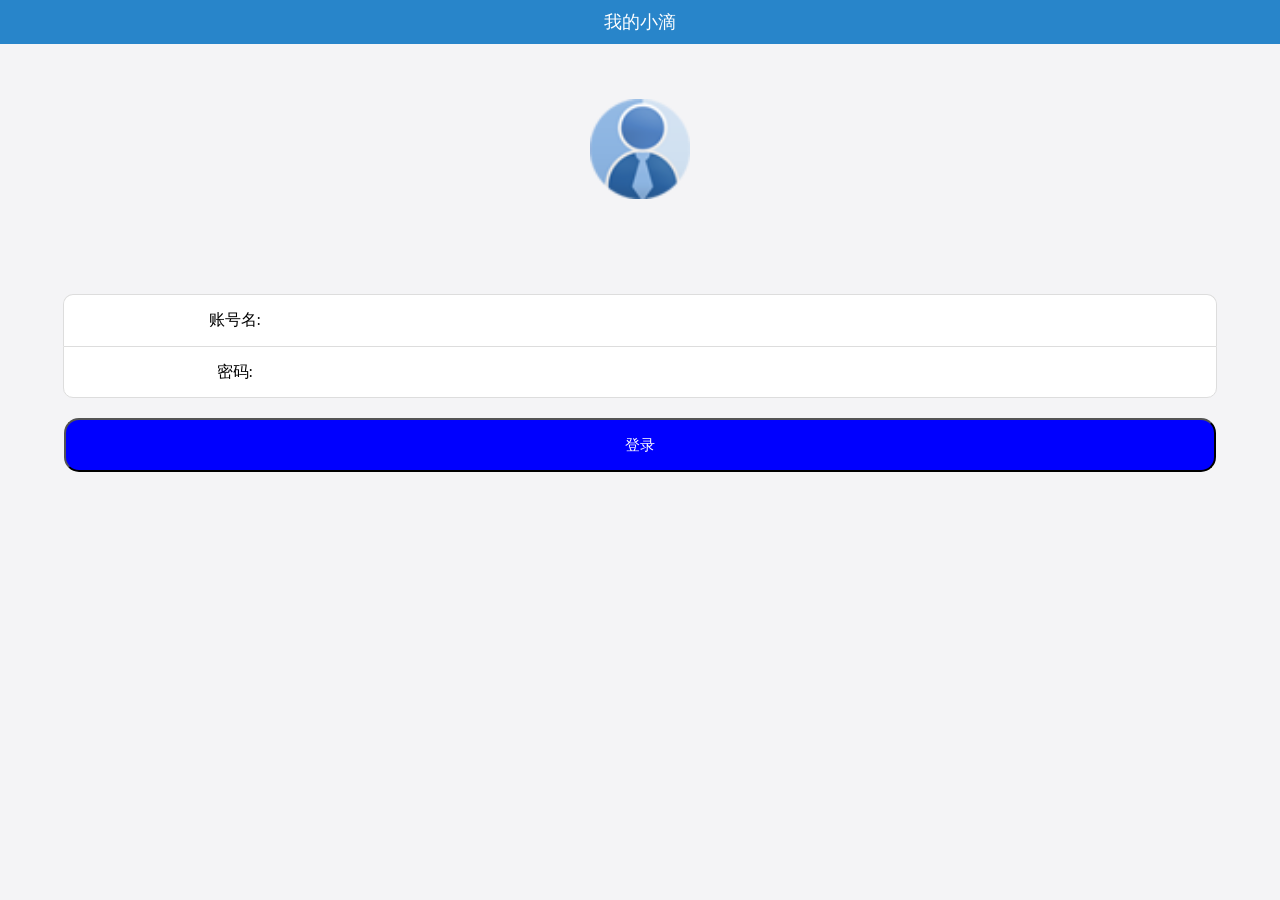
<file: index.html>
<!DOCTYPE html>
<html lang="en">
<head>
    <meta charset="UTF-8" name="viewport" content="width=device-width,initial-scale=1,user-scalable=no" >
    <title>华杉科技（王群富)</title>
    <link rel="short icon" href="Resources/icon.png">
    <link rel="stylesheet" href="ExtenalStyle.css">
    <script type="text/javascript" src="CommonClass.js"></script>
    <style>
        img{
            width:100px;
            height: auto;
        }
        .img{
            padding-top:50px ;
            width:100%;
            text-align: center;
            line-height: 200px;
        }
        div input{
            width: 70%;
            height: 50px;
            outline:medium;
            border: none;
        }
        .input_one{
            margin-top: 20px;
            margin-bottom:0px;
            width: 90%;
            line-height: 50px;
            text-align: center;
            border:1px solid #dddddd;
            border-bottom: none;
            margin: 0 auto;
            background: white;
            border-top-left-radius: 10px;
            border-top-right-radius: 10px;
        }
        .input_two{
            margin-top:0px;
            width: 90%;
            line-height: 50px;
            text-align: center;
            border:1px solid #dddddd;
            margin: 0 auto;
            background: white;
            border-bottom-left-radius: 10px;
            border-bottom-right-radius: 10px;
        }
        .input_btn{
            text-align: center;
            line-height: 50px;
            width:90%;
            margin-top: 20px;
            margin-left: 5%;
            margin-right: 5%;
            background:blue;
            border-radius: 15px;
            font-size: 15px;
            color: white;
        }
    </style>
</head>
<body>
<header>我的小滴</header>
<div class="img">
    <img src="Resources/head.png" alt="">
</div>
<form action="">
        <div class="input_one">
            <span>账号名:</span>
            <input type="text" id="L_account"><br>
        </div>
        <div class="input_two">
            <span>密码:</span>
            <input type="password" id="L_pwd"><br>
        </div>
        <input class="input_btn" type="button"  value="登录" id="L_btn"><br>
</form>
<script>
    var btn=document.querySelector("#L_btn");
    btn.onclick=function ()
    {
        var userName=encodeURIComponent(document.querySelector("#L_account").value) ;
        var password=encodeURIComponent(document.querySelector("#L_pwd").value) ;
        var par3="username=" + userName + "&pwd=" + password;
        requestMethod('post','login',par3,function (returnStr) {
            if (returnStr == "登录成功") {
                window.localStorage.setItem("userName",userName);//存储数据
                location.href = "DropletService.html";
            } else {
                alert(returnStr);
            }
        });
    }
</script>
</body>
</html>
</file>
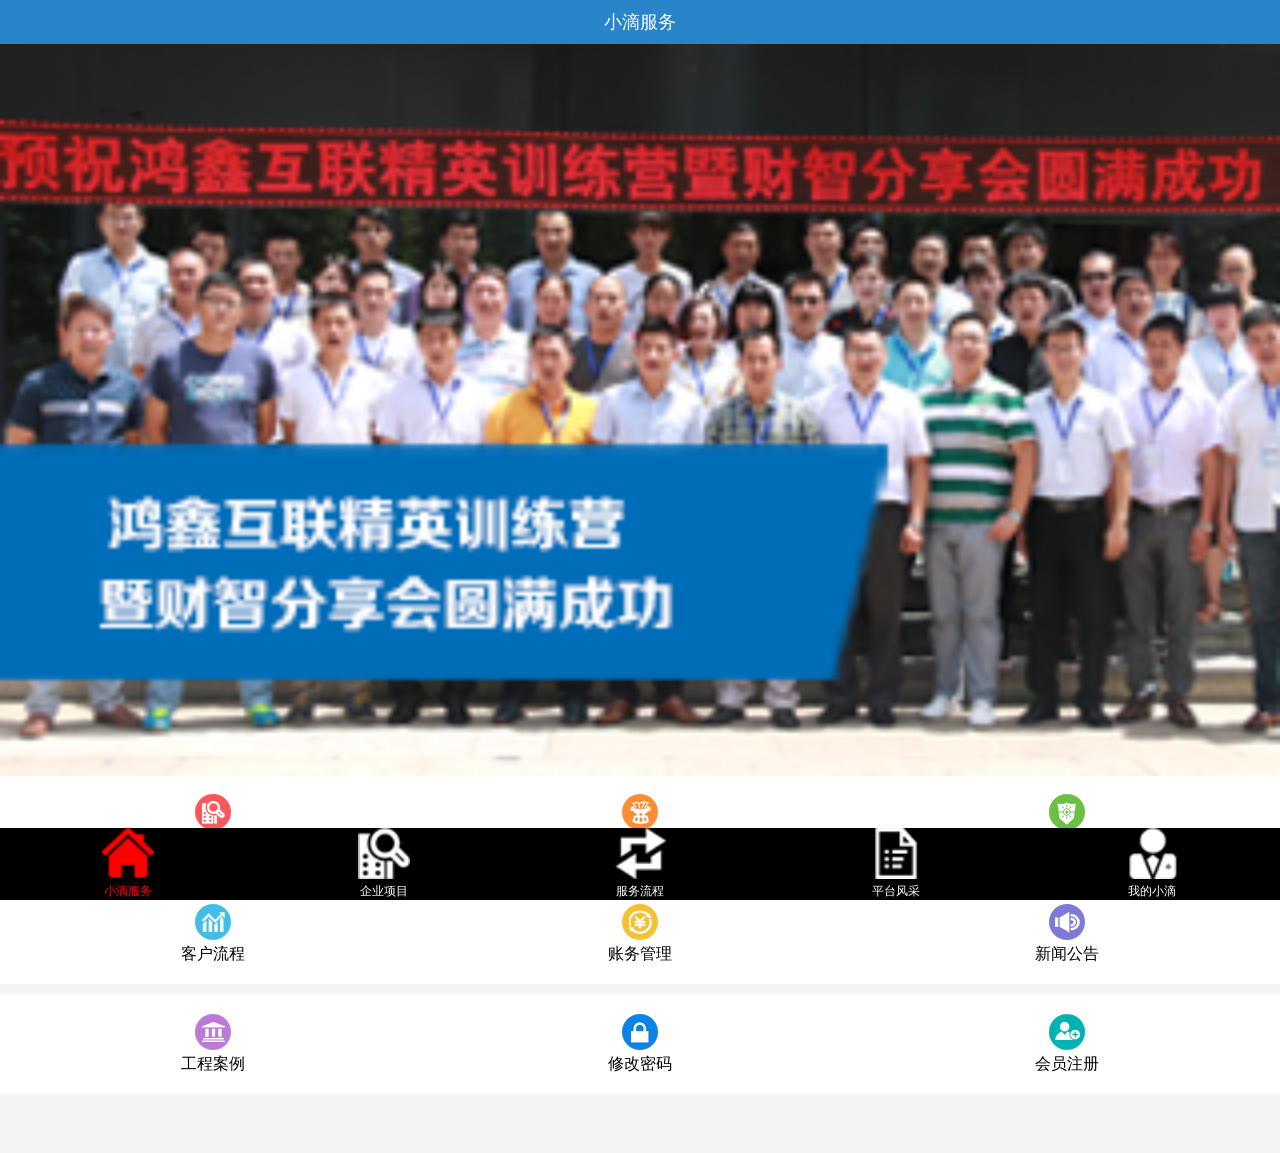
<file: DropletService.html>
<!DOCTYPE html>
<html lang="en">
<head>
    <meta charset="UTF-8" name="viewport" content="width=device-width,initial-scale=1,user-scalable=no" >
    <title>华杉科技（王群富)</title>
    <link rel="short icon" href="Resources/icon.png">
    <link rel="stylesheet" href="ExtenalStyle.css">
    <!--
         <style>
        /*针对 成行时针对外部大标签控制display：table，width：它的宽度值*/
        ul{
            display:table;
            width: 100%;
            background: white;
            height: 100px;
            margin-bottom: 10px;
        }
        /*成列时，针对要成列（相对小标签）标签  display:table-cell;*/
        ul li{
            display:table-cell;
            width: 33.3%;
            text-align: center;
            vertical-align:middle;
        }
        ul li span{
            display:block;
        }
        footer{
            height: 49px;
            display:table;
            width: 100%;
            background: black;
        }
       footer a{
           display:table-cell;
            width:20%;
           text-align: center;
           vertical-align:middle;
           cursor:pointer;
           text-decoration: none;
        }
        footer a span{
            display:block;
            color: white;
            font-size: 12px;
        }
        footer img{
            width: 20%;
        }
    </style>
    <-->
</head>
<body>
<!--<语义化标签：增强代码的可读性-->
<header>
    <span>小滴服务</span>
</header>
<section class="DS_second_section">
    <!--alt:显示警告内容-->
    <img id="bannerImg" src="Resources/banner-1.png" alt="加载失败，请检查网络！">
    <script>
        var imgNumber=1;
        var bannerImg=document.getElementById("bannerImg");
        function changeImg() {
            imgNumber++;
            if(imgNumber>3){
                imgNumber=1;
            }
            bannerImg.src="Resources/banner-"+imgNumber+".png";
        }
        setInterval(changeImg(),3000);
    </script>
</section>
<!--<-->
<section>
    <ul>
        <li>
            <img src="Resources/index1.png" alt="">
            <span>企业项目</span>
        </li>
        <li>
            <img src="Resources/index2.png" alt="">
            <span>平台风采</span>
        </li>
        <li>
            <img src="Resources/index3.png" alt="">
            <span>报名流程</span>
        </li>
    </ul>
    <ul>
        <li>
            <img src="Resources/index4.png" alt="">
            <span>客户流程</span>
        </li>
        <li>
            <img src="Resources/index5.png" alt="">
            <span>账务管理</span>
        </li>
        <li>
            <img src="Resources/index6.png" alt="">
            <span>新闻公告</span>
        </li>
    </ul>
   <ul>
       <li>
           <img src="Resources/index7.png" alt="">
           <span>工程案例</span>
       </li>
       <li>
           <img src="Resources/index8.png" alt="">
           <span>修改密码</span>
       </li>
       <li>
           <img src="Resources/index9.png" alt="">
           <span>会员注册</span>
       </li>
   </ul>
</section>
<!--《-->
<footer>
    <a href="DropletService.html"><img src="Resources/nav11.png"><span style="color: red">小滴服务</span></a>
    <a href="EnterpriseProject.html"><img src="Resources/nav20.png"><span>企业项目</span></a>
    <a href="ServiceProcess.html"><img src="Resources/nav30.png"><span>服务流程</span></a>
    <a href="PlatformStyle.html"><img src="Resources/nav40.png"><span>平台风采</span></a>
    <a href="MyLittleDrops.html"><img src="Resources/nav50.png"><span>我的小滴</span></a>
</footer>
</body>
</html>
</file>
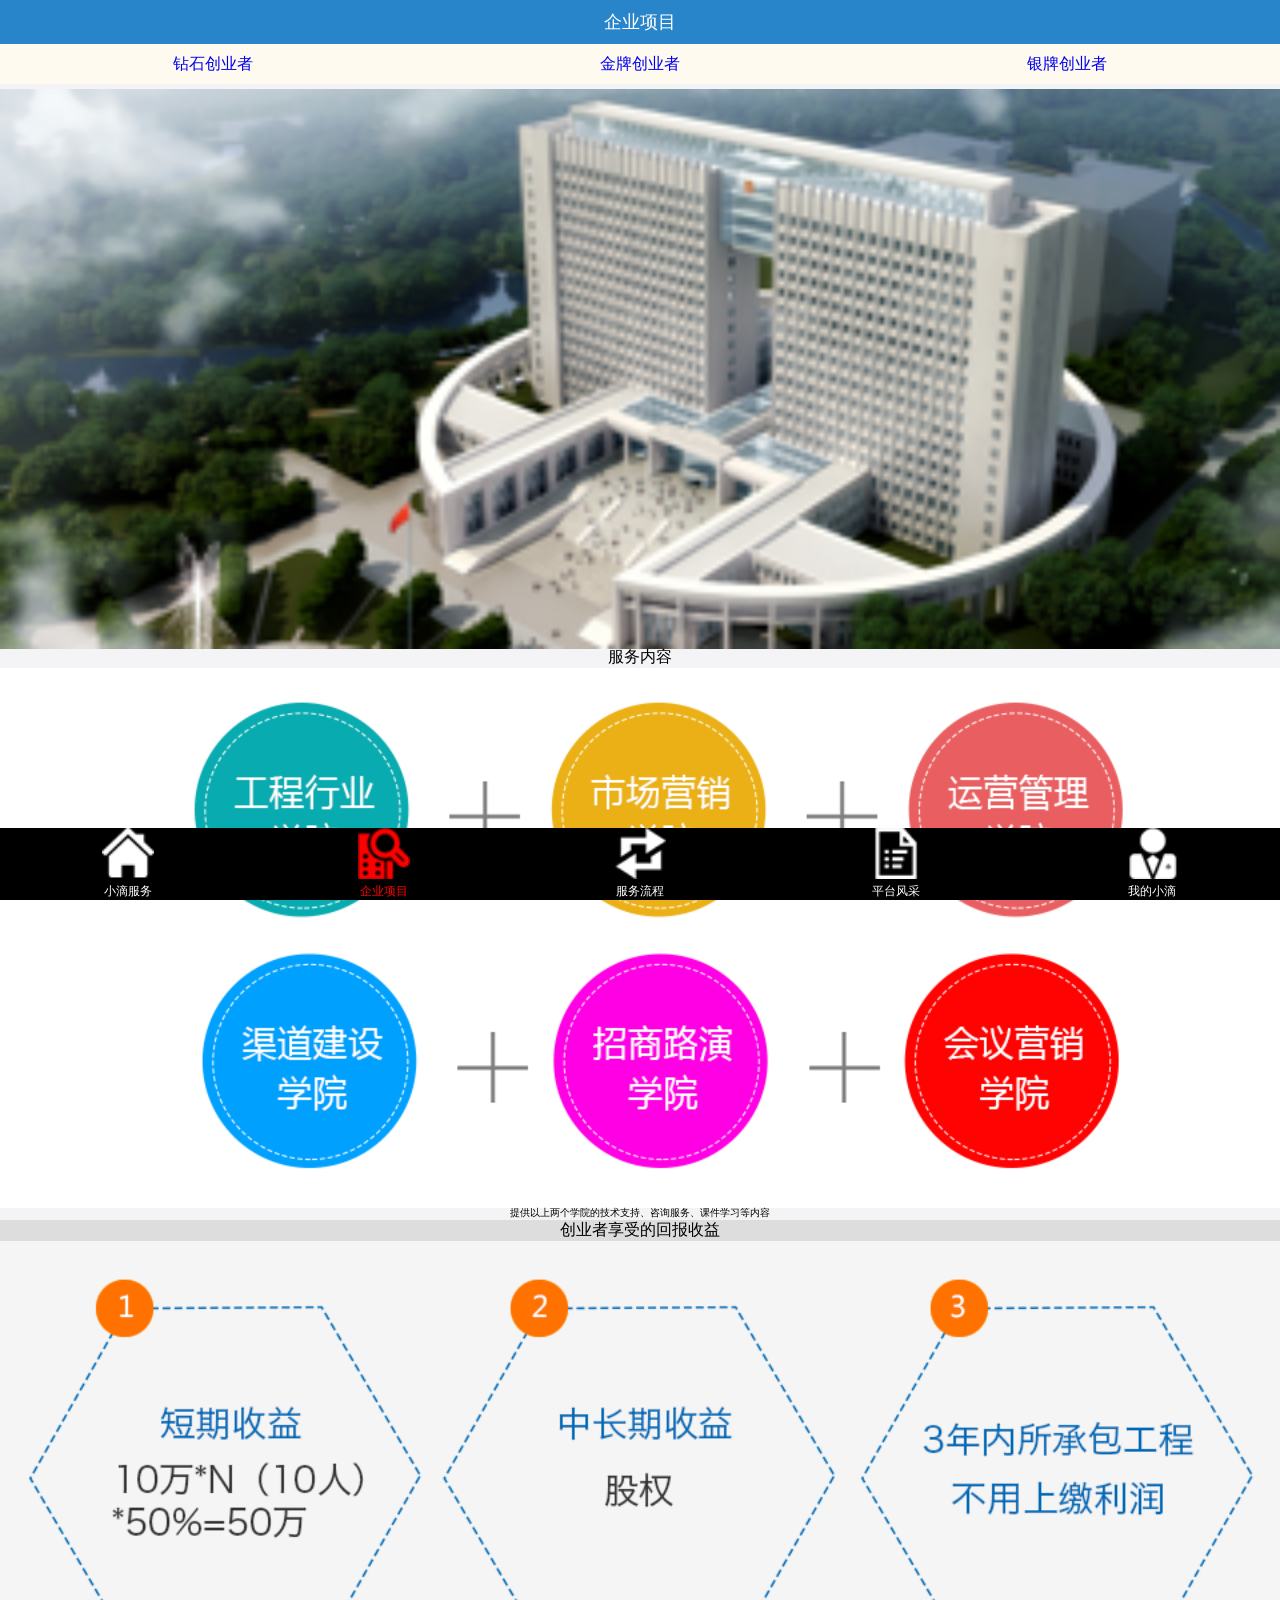
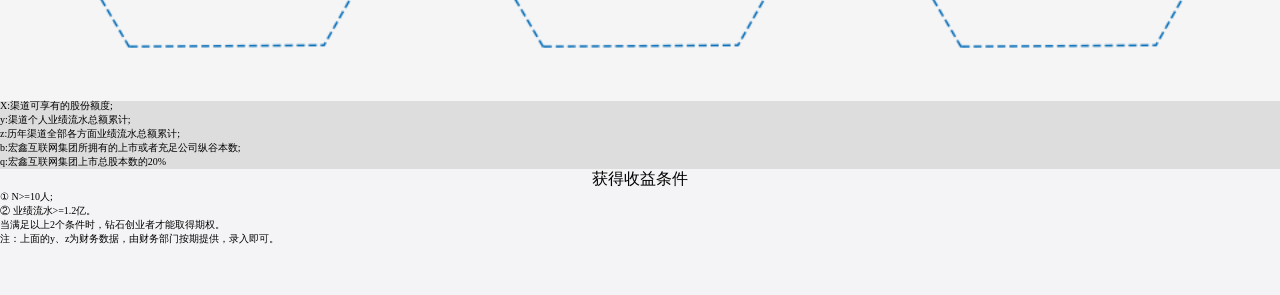
<file: EnterpriseProject.html>
<!DOCTYPE html>
<html lang="en">
<head>
    <meta charset="UTF-8" name="viewport" content="width=device-width,initial-scale=1,user-scalable=no" >
    <title>华杉科技（王群富)</title>
    <link rel="short icon" href="Resources/icon.png">
    <link rel="stylesheet" href="ExtenalStyle.css">
    <style>
        ul{
            display:table;
            width: 100%;
            background:floralwhite;
            height: 40px;
            margin-bottom: 5px;
        }
        /*成列时，针对要成列（相对小标签）标签  display:table-cell;*/
        ul li{
            display:table-cell;
            width: 33.3%;
            text-align: center;
            vertical-align:middle;
        }
        li a{
            text-decoration: none;
        }
        p{
            width: 100%;
            text-align: center;
        }
        .DS_second_section span{
            display: block;
            font-size: 10px;
        }
        .sec_span span{
            display: block;
            font-size: 10px;
        }
       div{
           background: #dddddd;
       }
    </style>
</head>
<body>
<header>
    <span>企业项目</span>
</header>
<section class="DS_second_section">
    <ul>
        <li><a href="EnterpriseProject.html">钻石创业者</a></li>
        <li><a href="GoldMedalEntrepreneur.html">金牌创业者</a> </li>
        <li><a href="SilverEntrepreneur.html">银牌创业者</a></li>
    </ul>
    <img src="Resources/banner2.png" alt="">
</section>
<section class="DS_second_section">
    <p>服务内容</p>
    <img src="Resources/30w_1.png" alt="">
    <p style="font-size: 10px">提供以上两个学院的技术支持、咨询服务、课件学习等内容</p>
</section>
<div class="DS_second_section">
    <p>创业者享受的回报收益</p>
    <img style="background: #dddddd" src="Resources/30w_2.png" alt="">
    <span>X:渠道可享有的股份额度;</span>
    <span>y:渠道个人业绩流水总额累计;</span>
    <span>z:历年渠道全部各方面业绩流水总额累计;</span>
    <span>b:宏鑫互联网集团所拥有的上市或者充足公司纵谷本数;</span>
    <span>q:宏鑫互联网集团上市总股本数的20%</span>
</div>
<section class="sec_span">
    <p>获得收益条件</p>
    <span>① N>=10人;</span>
    <span>② 业绩流水>=1.2亿。</span>
    <span>当满足以上2个条件时，钻石创业者才能取得期权。</span>
    <span>注：上面的y、z为财务数据，由财务部门按期提供，录入即可。</span>
</section>
<footer>
    <a href="DropletService.html"><img src="Resources/nav10.png"><span>小滴服务</span></a>
    <a href="EnterpriseProject.html"><img src="Resources/nav21.png"><span style="color: red">企业项目</span></a>
    <a href="ServiceProcess.html"><img src="Resources/nav30.png"><span>服务流程</span></a>
    <a href="PlatformStyle.html"><img src="Resources/nav40.png"><span>平台风采</span></a>
    <a href="MyLittleDrops.html"><img src="Resources/nav50.png"><span>我的小滴</span></a>
</footer>
</body>
</html>
</file>
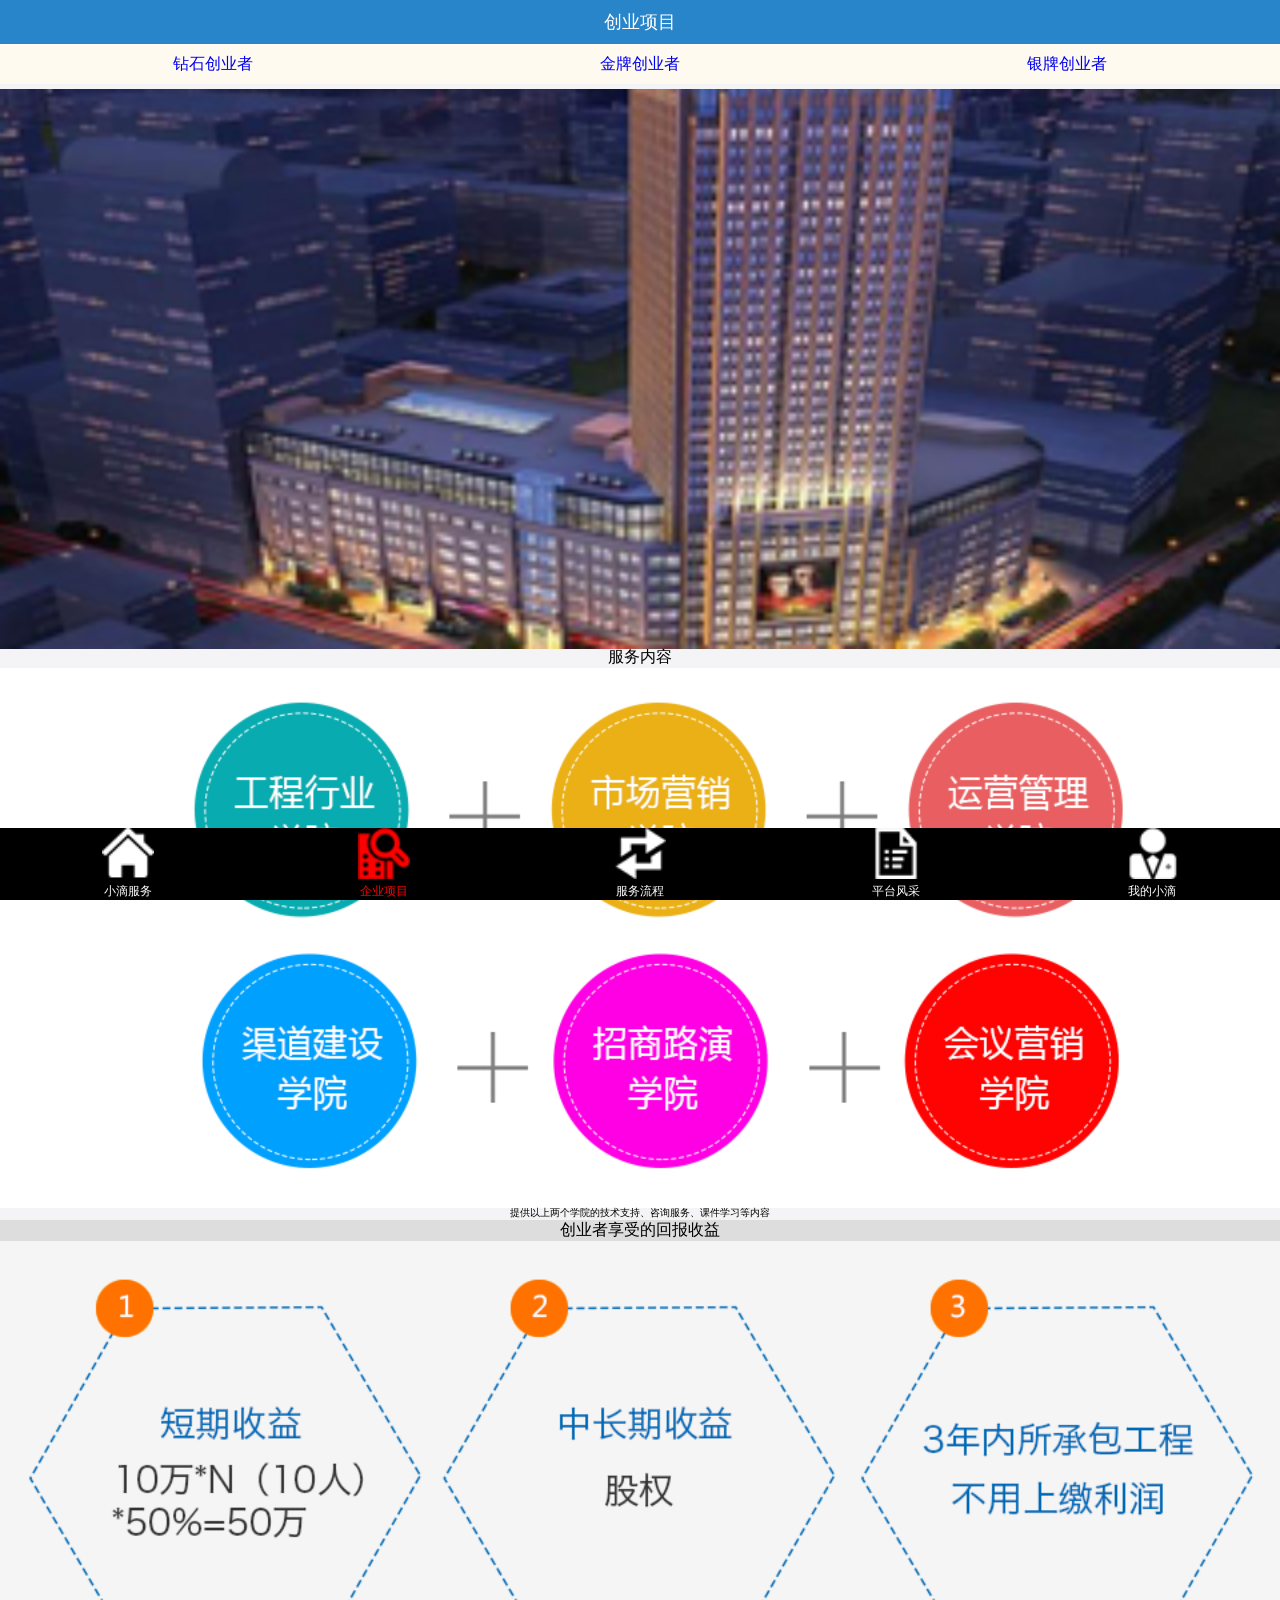
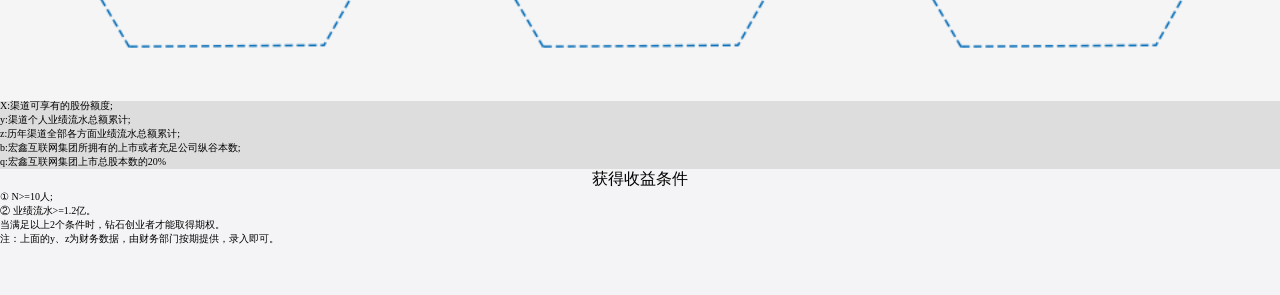
<file: GoldMedalEntrepreneur.html>
<!DOCTYPE html>
<html lang="en">
<head>
    <meta charset="UTF-8" name="viewport" content="width=device-width,initial-scale=1,user-scalable=no" >
    <title>华杉科技（王群富)</title>
    <link rel="short icon" href="Resources/icon.png">
    <link rel="stylesheet" href="ExtenalStyle.css">
    <style>
        ul{
            display:table;
            width: 100%;
            background:floralwhite;
            height: 40px;
            margin-bottom: 5px;
        }
        /*成列时，针对要成列（相对小标签）标签  display:table-cell;*/
        ul li{
            display:table-cell;
            width: 33.3%;
            text-align: center;
            vertical-align:middle;
        }
        li a{
            text-decoration: none;
        }
        p{
            width: 100%;
            text-align: center;
        }
        .DS_second_section span{
            display: block;
            font-size: 10px;
        }
        .sec_span span{
            display: block;
            font-size: 10px;
        }
        div{
            background: #dddddd;
        }
    </style>
</head>
<body>
<header>创业项目</header>
<section class="DS_second_section">
    <ul>
        <li><a href="EnterpriseProject.html">钻石创业者</a></li>
        <li><a href="GoldMedalEntrepreneur.html">金牌创业者</a> </li>
        <li><a href="SilverEntrepreneur.html">银牌创业者</a></li>
    </ul>
    <img src="Resources/banner21.png" alt="">
</section>
<section class="DS_second_section">
    <p>服务内容</p>
    <img src="Resources/30w_1.png" alt="">
    <p style="font-size: 10px">提供以上两个学院的技术支持、咨询服务、课件学习等内容</p>
</section>
<div class="DS_second_section">
    <p>创业者享受的回报收益</p>
    <img style="background: #dddddd" src="Resources/30w_2.png" alt="">
    <span>X:渠道可享有的股份额度;</span>
    <span>y:渠道个人业绩流水总额累计;</span>
    <span>z:历年渠道全部各方面业绩流水总额累计;</span>
    <span>b:宏鑫互联网集团所拥有的上市或者充足公司纵谷本数;</span>
    <span>q:宏鑫互联网集团上市总股本数的20%</span>
</div>
<section class="sec_span">
    <p>获得收益条件</p>
    <span>① N>=10人;</span>
    <span>② 业绩流水>=1.2亿。</span>
    <span>当满足以上2个条件时，钻石创业者才能取得期权。</span>
    <span>注：上面的y、z为财务数据，由财务部门按期提供，录入即可。</span>
</section>
<footer>
    <a href="DropletService.html"><img src="Resources/nav10.png"><span>小滴服务</span></a>
    <a href="EnterpriseProject.html"><img src="Resources/nav21.png"><span style="color: red">企业项目</span></a>
    <a href="ServiceProcess.html"><img src="Resources/nav30.png"><span>服务流程</span></a>
    <a href="PlatformStyle.html"><img src="Resources/nav40.png"><span>平台风采</span></a>
    <a href="MyLittleDrops.html"><img src="Resources/nav50.png"><span>我的小滴</span></a>
</footer>
</body>
</html>
</file>
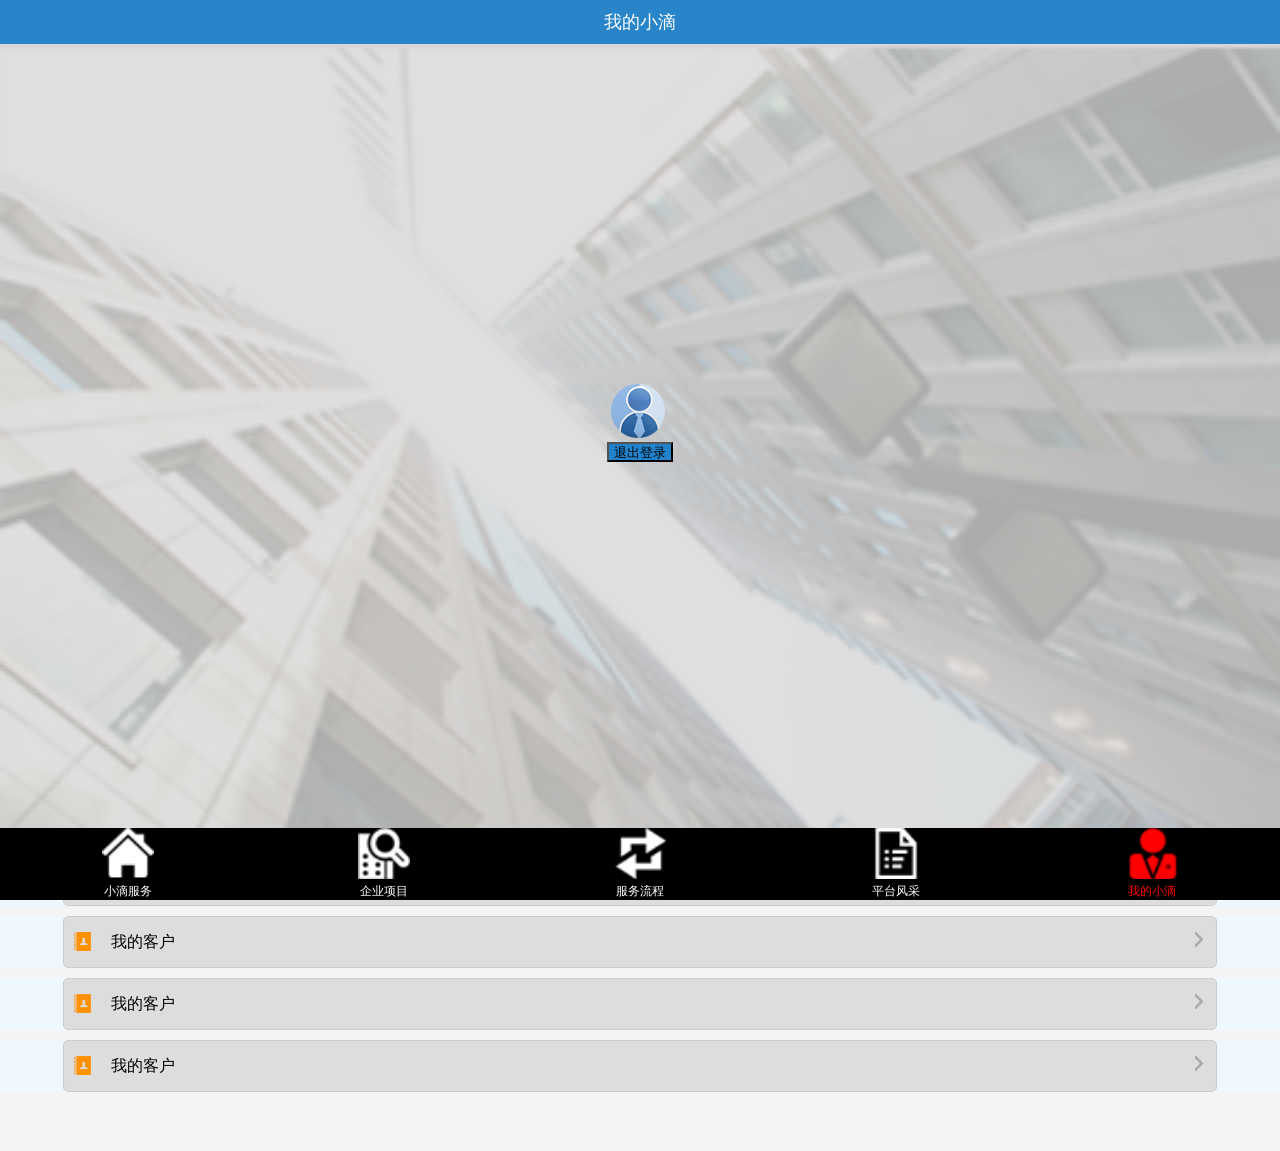
<file: MyLittleDrops.html>
<!DOCTYPE html>
<html lang="en">
<head>
    <meta charset="UTF-8" name="viewport" content="width=device-width,initial-scale=1,user-scalable=no" >
    <title>华杉科技（王群富)</title>
    <link rel="short icon" href="Resources/icon.png">
    <link rel="stylesheet" href="ExtenalStyle.css">
    <style>
        .MD_bg_img{
            width: 100%;
        }
        .MD_exteral_div{
            position: relative;
        }
        .MD_inner_div{
            left: 50%;
            top: 50%;
            width: 66px;
            height:120px;
            margin-left: -33px;
            margin-top: -60px;
            position: absolute;
            text-align: center;
        }
        .MD_inner_div span{
            display: inline-block;
        }
        .MD_inner_div button{
            background: rgb(32,131,204);
            width: 66px;
            height: 20px;
        }
       .MD_bottom_div{
           width: 100%;
           background:aliceblue;
       }
        .MD_bottom_inner_div{
            width:90%;
            background: #dddddd;
            height: 50px;
            line-height: 50px;
            /*内部小的div水平居中方式*/
            margin: 10px auto;
            border: 1px solid #cccccc;
            border-radius: 5px;
        }
        .MD_left_img{
            float: left;
            margin-left: 10px;
            margin-right: 20px;
            margin-top: 15px;
        }
        .MD_right_img{
            float: right;
            margin-right: 10px;
            margin-top: 15px;
        }
    </style>
</head>
<body>

<header>我的小滴</header>
<div class="MD_exteral_div">
    <img class="MD_bg_img" src="Resources/banner5.png" alt="">
    <div class="MD_inner_div">
        <img class="MD_head_img" src="Resources/head.png" alt="">
        <span id="M_username">华杉科技</span>
        <script>
            document.getElementById("M_username").innerHTML=window.localStorage.getItem("username");
        </script>
        <button onclick="outThere()" >退出登录</button>
        <script>
            function outThere() {
                window.localStorage.removeItem("userName")
                window.location.href="index.html";
            }
        </script>
    </div>
</div>
    <div class="MD_bottom_div">
        <div class="MD_bottom_inner_div">
            <img class="MD_left_img" src="Resources/gr_1.png" alt="">
            <span>我的客户</span>
            <img class="MD_right_img" src=" Resources/jt.png" alt="">
        </div>
    </div>
<div class="MD_bottom_div">
    <div class="MD_bottom_inner_div">
        <img class="MD_left_img" src="Resources/gr_1.png" alt="">
        <span>我的客户</span>
        <img class="MD_right_img" src=" Resources/jt.png" alt="">
    </div>
</div>
<div class="MD_bottom_div">
    <div class="MD_bottom_inner_div">
        <img class="MD_left_img" src="Resources/gr_1.png" alt="">
        <span>我的客户</span>
        <img class="MD_right_img" src=" Resources/jt.png" alt="">
    </div>
</div>
<div class="MD_bottom_div">
    <div class="MD_bottom_inner_div">
        <img class="MD_left_img" src="Resources/gr_1.png" alt="">
        <span>我的客户</span>
        <img class="MD_right_img" src=" Resources/jt.png" alt="">
    </div>
</div>
<footer>
    <a href="DropletService.html"><img src="Resources/nav10.png"><span>小滴服务</span></a>
    <a href="EnterpriseProject.html"><img src="Resources/nav20.png"><span>企业项目</span></a>
    <a href="ServiceProcess.html"><img src="Resources/nav30.png"><span>服务流程</span></a>
    <a href="PlatformStyle.html"><img src="Resources/nav40.png"><span>平台风采</span></a>
    <a href="MyLittleDrops.html"><img src="Resources/nav51.png"><span style="color: red">我的小滴</span></a>
</footer>
</body>
</html>
</file>
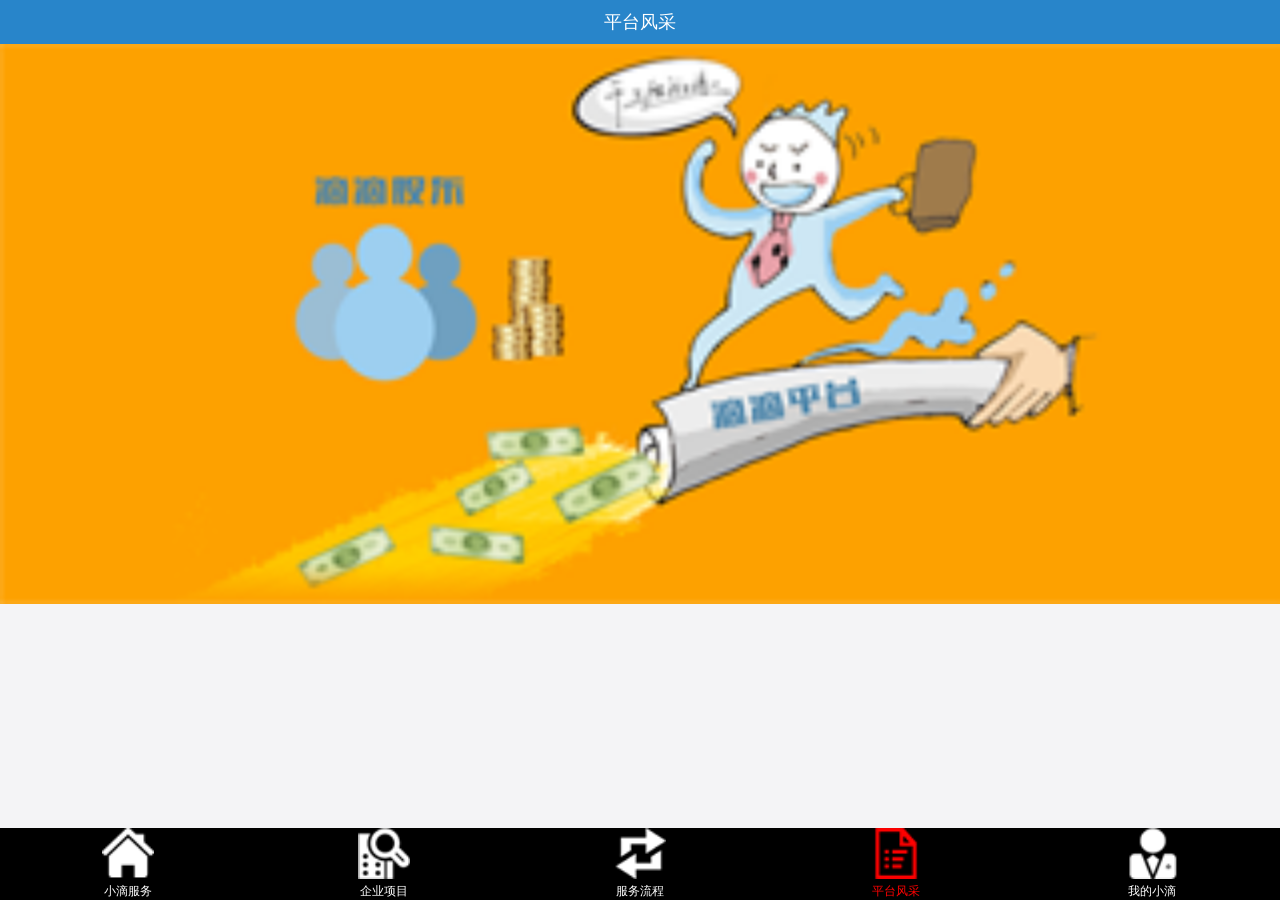
<file: PlatformStyle.html>
<!DOCTYPE html>
<html lang="en">
<head>
    <meta charset="UTF-8" name="viewport" content="width=device-width,initial-scale=1,user-scalable=no" >
    <title>华杉科技（王群富)</title>
    <link rel="short icon" href="Resources/icon.png">
    <link rel="stylesheet" href="ExtenalStyle.css">
    <script type="text/javascript" src="CommonClass.js"></script>
    <style>
        article{
            margin: 20px;
        }
        h3{
            color: red;
            font-size: 18px;
            padding-bottom: 10px;
            border-bottom: 1px solid #dddddd;
        }
        h4{
            font-size: 14px;
        }
        article p{
            font-size: 12px;
            text-indent: 2em;
            line-height: 2em;
        }
    </style>
</head>
<body>
<header>平台风采</header>
<section class="DS_second_section">
    <img src="Resources/banner4.png" alt="">
</section>
<article>
    <h3 style="color: red;font-size: large;display: inline-block" id="title"></h3>
    <h4 id="subTitle"></h4>
    <p id="info"></p>
    <!--<p>-->
        <!--<span>-->
            <!--华杉科技（北京）有限公司一直秉承“在高新和经验的路上，我们只做行业第一”，-->
            <!--致力于整个互联网科技行业输送高级技术人才、做好每一款外包项目。-->
        <!--</span>-->
    <!--</p>-->
    <!--<p>-->
        <!--<span>-->
             <!--华杉科技（北京）有限公司是一家既专注培养高级IT技术人才，为学员提供定制化IT职业规划方案及意见咨询服务，-->
            <!--又是国内领先的智能手机软件外包服务商。公司原东方爱智技术总监，原58同城技术总监共同创立。-->
        <!--</span>-->
    <!--</p>-->
    <!--<p>-->
        <!--<span>-->
            <!--华杉科技（北京）有限公司拥有业内知名的教研团队和雄厚的课程研发能力，-->
            <!--课程的快速迭代时刻紧跟当今较为流行的前沿技术、不同行业的外包项目作为支撑，强有力的保证了学员的核心竞争力。-->
            <!--强竞争力的一线技术人员和完善的外包服务流程充分保证了每一款项目的顺利执行。-->
        <!--</span>-->
    <!--</p>-->
</article>
<script>
    // var title_cont=document.getElementById("title");
    // var subTitle_cont=document.getElementById("subTitle");
    // var info_cont=document.getElementById("info");
    // requstMethod2('get','aboutus',title_cont,subTitle_cont,info_cont);

    requestMethod('get','aboutus','',function (returnStr) {
        var title_cont=document.getElementById("title");
        var subTitle_cont=document.getElementById("subTitle");
        var info_cont=document.getElementById("info");
        title_cont.innerHTML=returnStr.title;
        subTitle_cont.innerHTML=returnStr.subTitle;
        info_cont.innerHTML=returnStr.info;
    });


    // //1、创建请求对象xhr
    // var xhr=new XMLHttpRequest();
    // //2、建立与服务端的链接（GET/POST）
    // xhr.open('get','https://mockapi.eolinker.com/2ZhGVxjacb39010e6753bd9c02ee803e6e3bfeab6e8007c/aboutus');
    // //设置头信息，让数据以表单的形式传递给服务器
    // xhr.setRequestHeader("content-type","application/x-www-form-urlencoded");
    // //3、发送请求
    // xhr.send();
    // //4、接受服务端返回的数据
    // xhr.onreadystatechange=function () {
    //     //readyState==4,（Ajax）代表数据请求完成。
    //     //status==200，表示数据成功返回
    //     if (xhr.readyState == 4 && xhr.status == 200) {
    //         //responseText包含了从服务器返回的数据
    //         var res = JSON.parse(xhr.responseText);
    //         var title_cont=document.getElementById("title");
    //         var subTitle_cont=document.getElementById("subTitle");
    //         var info_cont=document.getElementById("info");
    //         title_cont.innerHTML=res.data.title;
    //         subTitle_cont.innerHTML=res.data.subTitle;
    //         info_cont.innerHTML=res.data.info;
    //     }
    // }
</script>
<footer>
    <a href="DropletService.html"><img src="Resources/nav10.png"><span>小滴服务</span></a>
    <a href="EnterpriseProject.html"><img src="Resources/nav20.png"><span>企业项目</span></a>
    <a href="ServiceProcess.html"><img src="Resources/nav30.png"><span>服务流程</span></a>
    <a href="PlatformStyle.html"><img src="Resources/nav41.png"><span style="color: red">平台风采</span></a>
    <a href="MyLittleDrops.html"><img src="Resources/nav50.png"><span>我的小滴</span></a>
</footer>
</body>
</html>
</file>
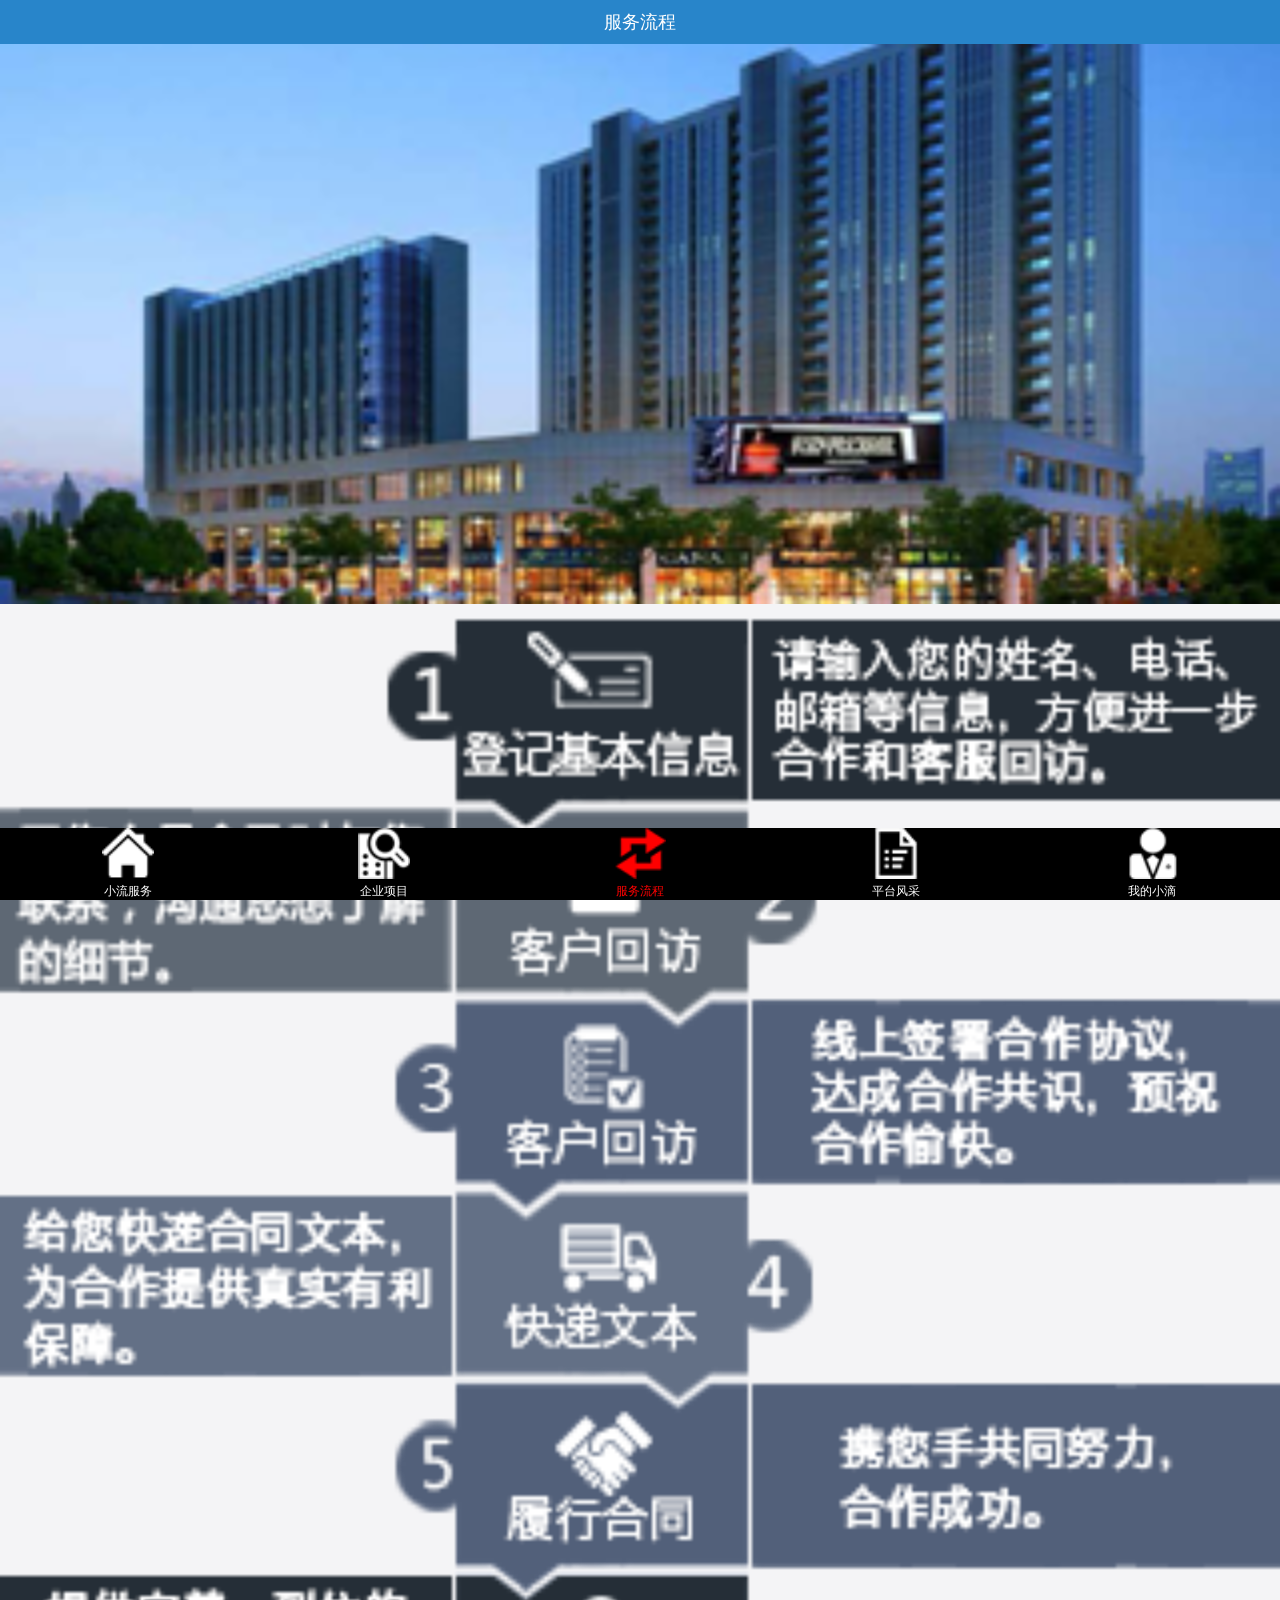
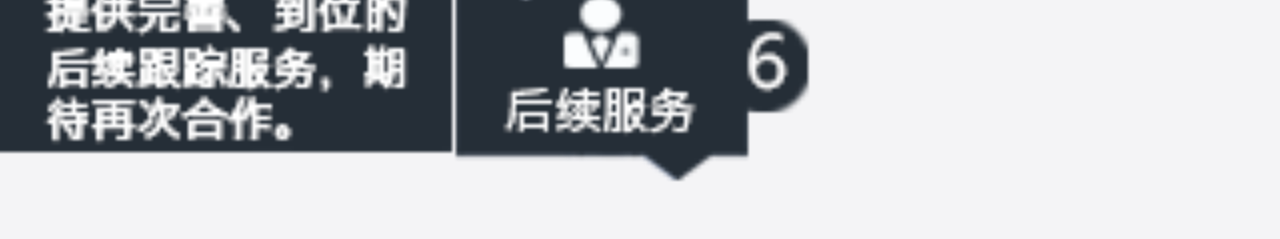
<file: ServiceProcess.html>
<!DOCTYPE html>
<html lang="en">
<head>
    <meta charset="UTF-8" name="viewport" content="width=device-width,initial-scale=1,user-scalable=no" >
    <title>华杉科技（王群富)</title>
    <link rel="short icon" href="Resources/icon.png">
    <link rel="stylesheet" href="ExtenalStyle.css">
</head>
<body>
<header>服务流程</header>
<section class="DS_second_section">
    <img src="Resources/banner3.png" alt="">
    <img style="width: 100%;margin-top: 10px " src="Resources/process.png" alt="">
</section>
<footer>
    <a href="DropletService.html"><img src="Resources/nav10.png"><span>小流服务</span></a>
    <a href="EnterpriseProject.html"><img src="Resources/nav20.png"><span>企业项目</span></a>
    <a href="ServiceProcess.html"><img src="Resources/nav31.png"><span style="color: red">服务流程</span></a>
    <a href="PlatformStyle.html"><img src="Resources/nav40.png"><span>平台风采</span></a>
    <a href="MyLittleDrops.html"><img src="Resources/nav50.png"><span>我的小滴</span></a>
</footer>
</body>
</html>
</file>
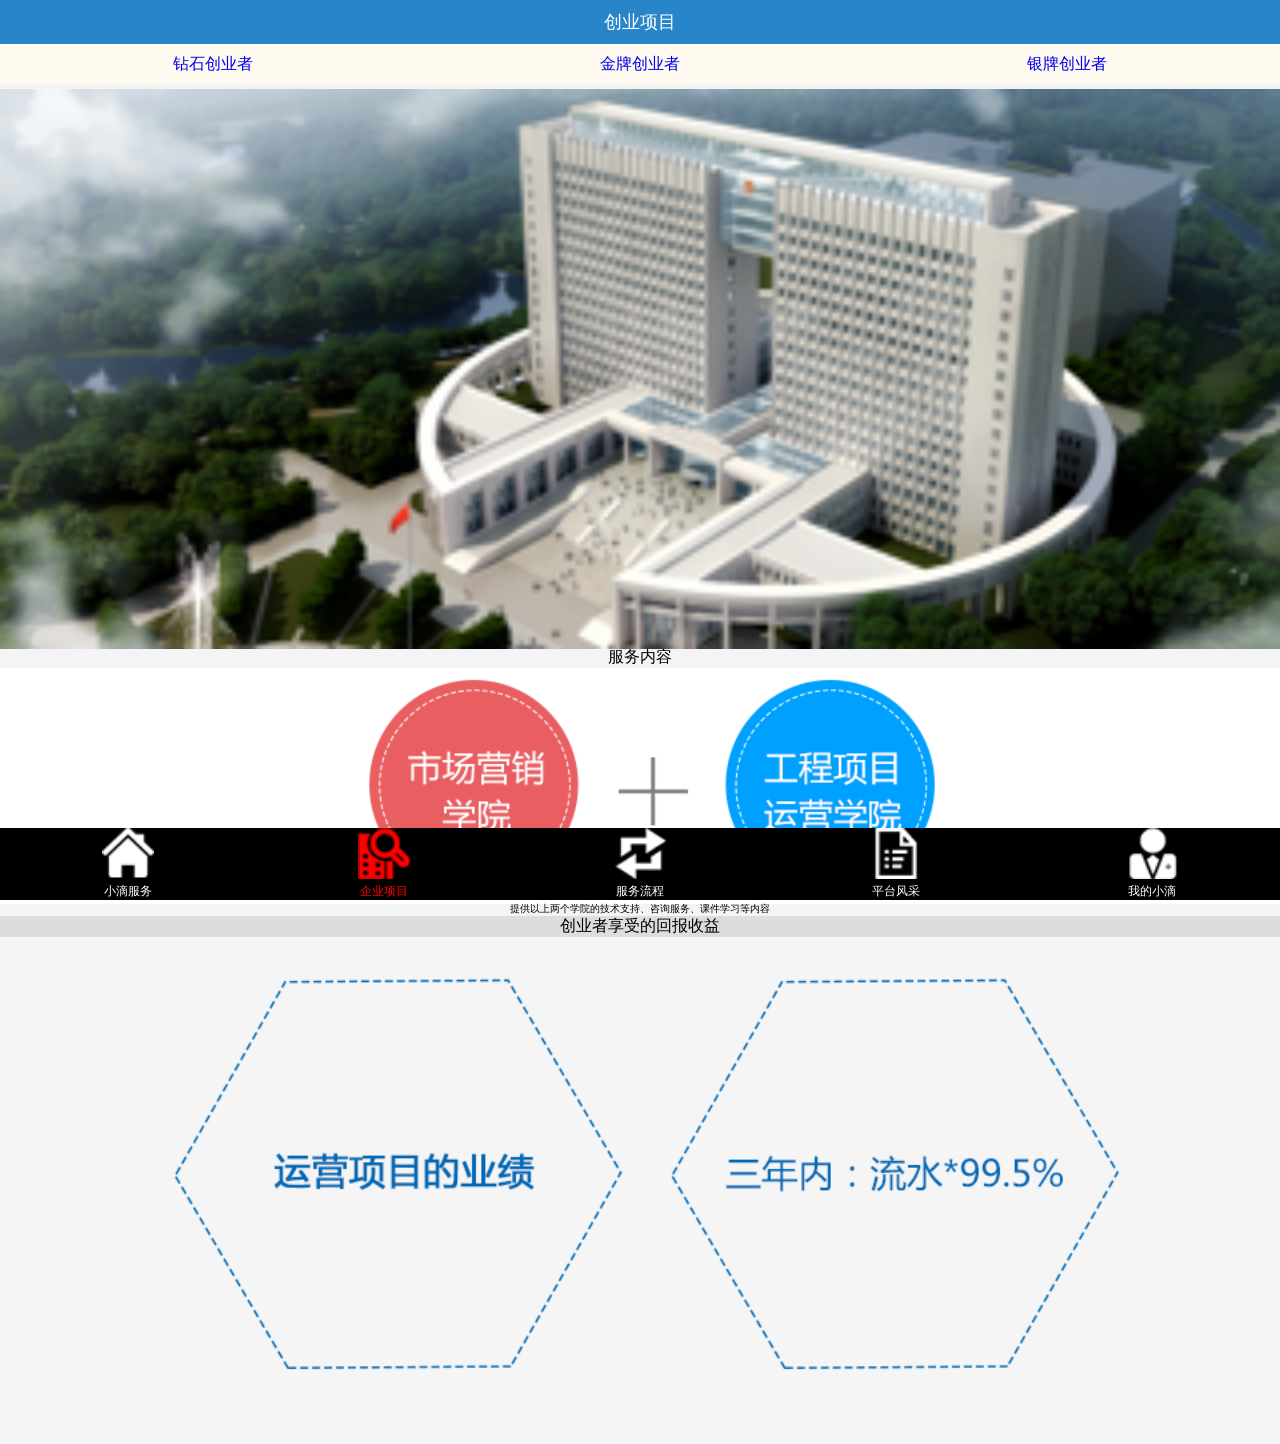
<file: SilverEntrepreneur.html>
<!DOCTYPE html>
<html lang="en">
<head>
    <meta charset="UTF-8" name="viewport" content="width=device-width,initial-scale=1,user-scalable=no" >
    <title>华杉科技（王群富)</title>
    <link rel="short icon" href="Resources/icon.png">
    <link rel="stylesheet" href="ExtenalStyle.css">
    <style>
        ul{
            display:table;
            width: 100%;
            background:floralwhite;
            height: 40px;
            margin-bottom: 5px;
        }
        /*成列时，针对要成列（相对小标签）标签  display:table-cell;*/
        ul li{
            display:table-cell;
            width: 33.3%;
            text-align: center;
            vertical-align:middle;
        }
        li a{
            text-decoration: none;
        }
        p{
            width: 100%;
            text-align: center;
        }
        .DS_second_section span{
            display: block;
            font-size: 10px;
        }
        .sec_span span{
            display: block;
            font-size: 10px;
        }
        div{
            background: #dddddd;
        }
    </style>
</head>
<body>
<header>创业项目</header>
<section class="DS_second_section">
    <ul>
        <li><a href="EnterpriseProject.html">钻石创业者</a></li>
        <li><a href="GoldMedalEntrepreneur.html">金牌创业者</a> </li>
        <li><a href="SilverEntrepreneur.html">银牌创业者</a></li>
    </ul>
    <img src="Resources/banner2.png" alt="">
</section>
<section class="DS_second_section">
    <p>服务内容</p>
    <img src="Resources/10w_1.png" alt="">
    <p style="font-size: 10px">提供以上两个学院的技术支持、咨询服务、课件学习等内容</p>
</section>
<div class="DS_second_section">
    <p>创业者享受的回报收益</p>
    <img style="background: #dddddd" src="Resources/10w_2.png" alt="">
</div>
<footer>
    <a href="DropletService.html"><img src="Resources/nav10.png"><span>小滴服务</span></a>
    <a href="EnterpriseProject.html"><img src="Resources/nav21.png"><span style="color: red">企业项目</span></a>
    <a href="ServiceProcess.html"><img src="Resources/nav30.png"><span>服务流程</span></a>
    <a href="PlatformStyle.html"><img src="Resources/nav40.png"><span>平台风采</span></a>
    <a href="MyLittleDrops.html"><img src="Resources/nav50.png"><span>我的小滴</span></a>
</footer>
</body>
</html>
</file>
<file: ExtenalStyle.css>
/*
外部样式
*/
body{
    background:rgb(244,244,246);
    padding-top: 44px;
    padding-bottom: 49px;
}
*{
    margin: 0px;
    padding: 0px;
}
/*定位：
    1、确定元素的位置（x,y坐标）；
    2、确定元素宽高；
    3、加个螺丝钉；
    4、把被遮挡的元素露出；
*/
header{
    background: rgb(40,133,202);
    text-align: center;
    color: white;
    line-height: 44px;
    font-size: 18px;
    left:0px;
    top: 0px;
    width: 100%;
    position: fixed;
    z-index: 999;
}
.DS_second_section img{
    width: 100%;
    margin-bottom: -6px;
}
/*针对 成行时针对外部大标签控制display：table，width：它的宽度值*/
ul{
    display:table;
    width: 100%;
    background: white;
    height: 100px;
    margin-bottom: 10px;
}
/*成列时，针对要成列（相对小标签）标签  display:table-cell;*/
ul li{
    display:table-cell;
    width: 33.3%;
    text-align: center;
    vertical-align:middle;
}
ul li span{
    display:block;
}
footer{
    height: 49px;
    display:table;
    width: 100%;
    background: black;
    left:0px;
    bottom: 0px;
    position: fixed;
}
footer a{
    display:table-cell;
    width:20%;
    text-align: center;
    vertical-align:middle;
    cursor:pointer;
    text-decoration: none;
}
footer a span{
    display:block;
    color: white;
    font-size: 12px;
}
footer img{
    width: 20%;
}
</file>
